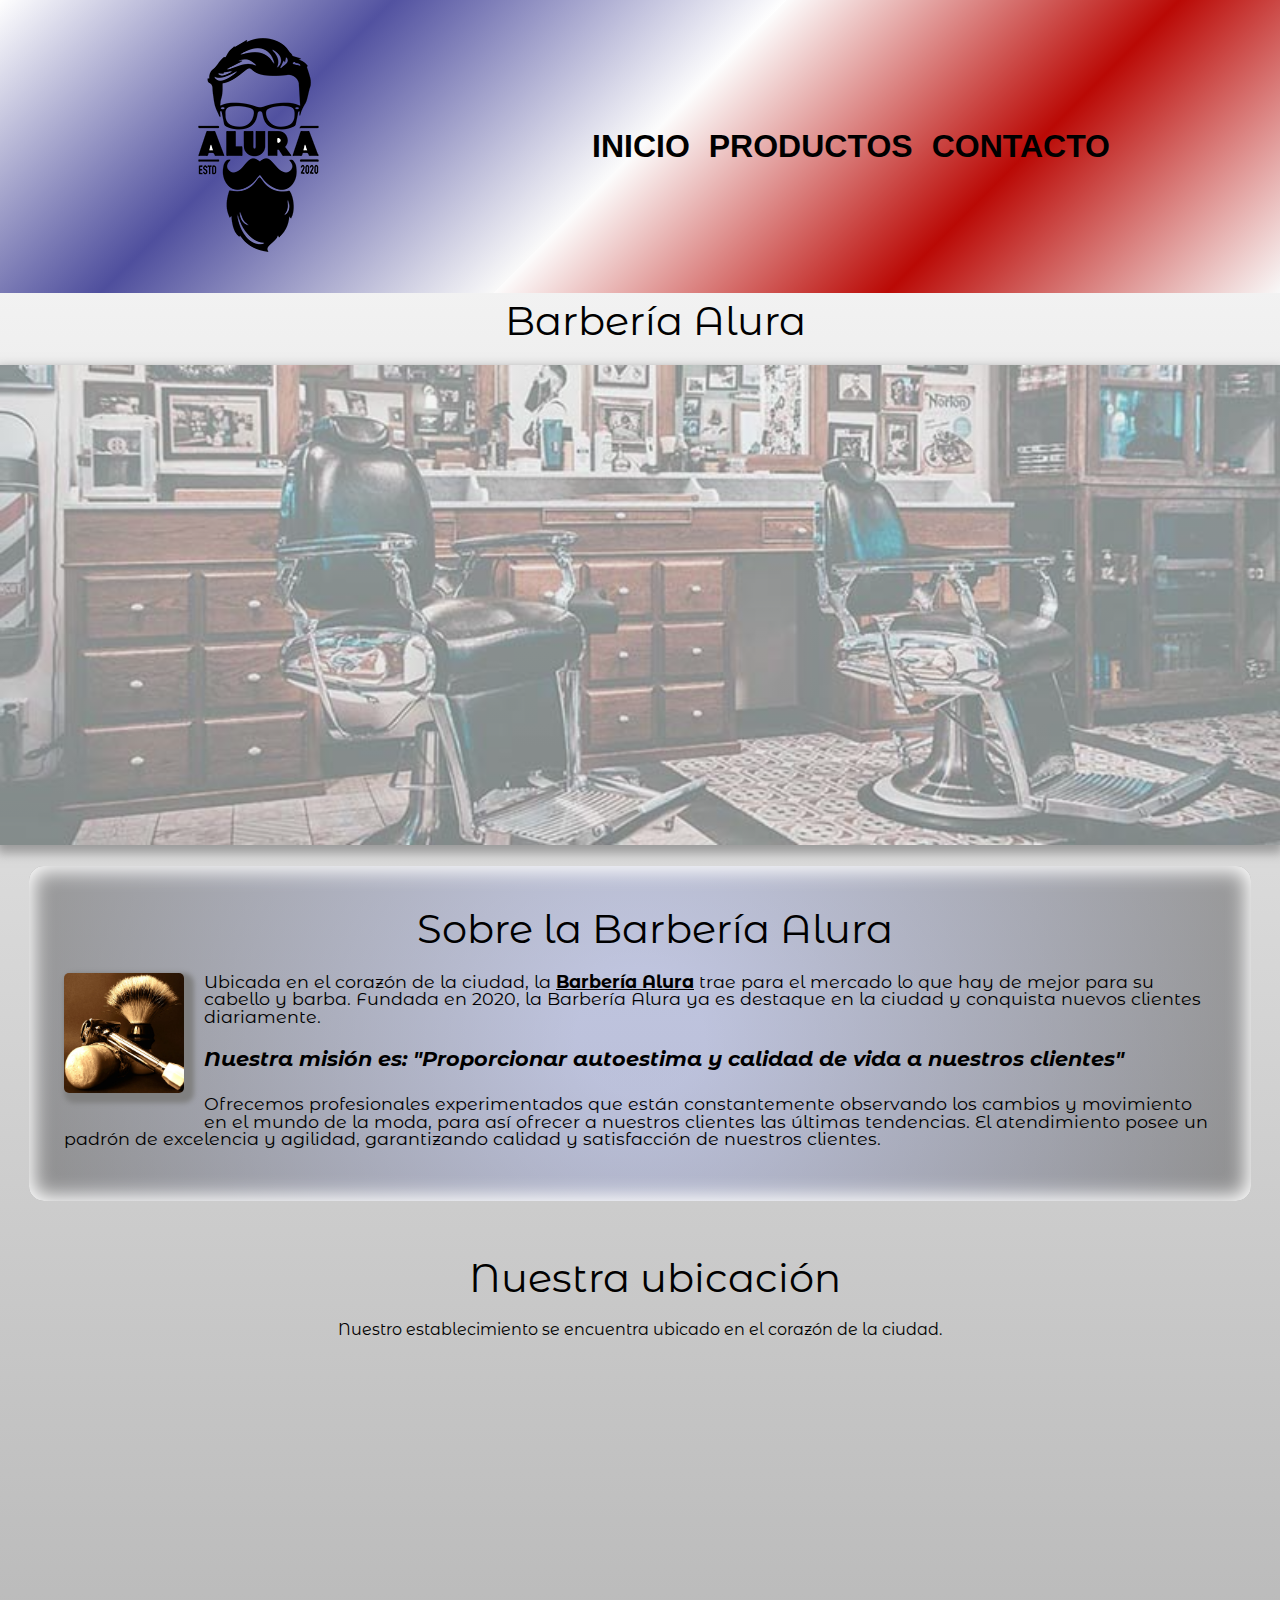
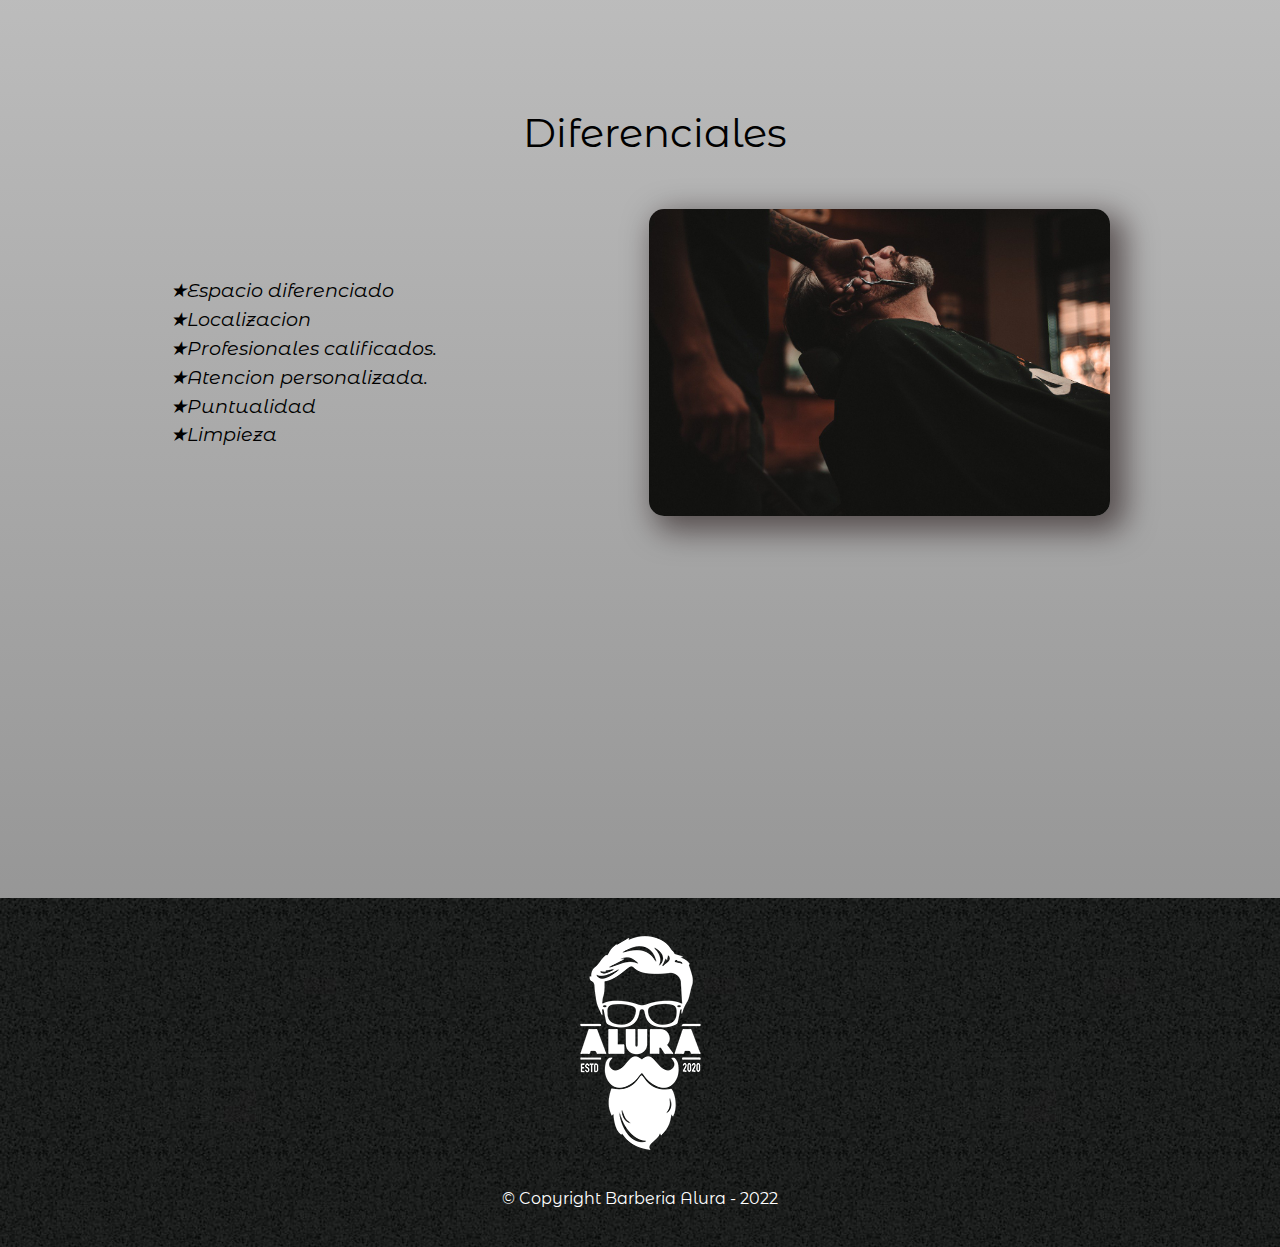
<file: index.html>
<!DOCTYPE html>
<html lang="es">
  <head>
    <meta charset="UTF-8" />
    <meta http-equiv="X-UA-Compatible" content="IE=edge" />
    <meta name="viewport" content="width=device-width, initial-scale=1.0" />

    <title>Barberia Alura</title>
    <link rel="stylesheet" href="./css/reset.css">
    <link rel="stylesheet" href="./css/inicio-barberia-style.css" />
    <link rel="preconnect" href="https://fonts.googleapis.com"><link rel="preconnect" href="https://fonts.gstatic.com" crossorigin><link href="https://fonts.googleapis.com/css2?family=Montserrat+Alternates:wght@300&display=swap" rel="stylesheet">

  </head>

  <body>

<!-- Encabezado -->

<header>
  <section class="caja">
    <h1>
      <img src="imagenes/logo.png" alt="">
    </h1>
    <nav>
      <ul>
        <li><a href="./index.html" target="_blank">Inicio</a></li>
        <li><a href="./pages/productos.html" target="_blank">Productos</a></li>
        <li><a href="./pages/contacto.html" target="_blank">Contacto</a></li>
      </ul>
    </nav>
  </section>
</header>

<!-- Titulo -->

<main>
  <section>
    <h1 class="titulo-principal">Barbería Alura</h1>
  </section>
  
  <img class="banner" src="banner/banner.jpg" />
  
 <!-- Bloque parrafo principal -->
  
      <section class="bloque-principal">

        <h3 class="titulo-principal">Sobre la Barbería Alura</h3>

        <img src="imagenes/utensilios[1].jpeg" class="utensilios" alt="Utensilios de un barbero">

        <p>
          Ubicada en el corazón de la ciudad, la
          <strong>Barbería Alura</strong> trae para el mercado lo que hay de mejor
          para su cabello y barba. Fundada en 2020, la Barbería Alura ya es
          destaque en la ciudad y conquista nuevos clientes diariamente.
        </p>
      
        <p id="mision" ;>
          <em>Nuestra misión es:
            "Proporcionar autoestima y calidad de vida a nuestros clientes"
          </em>
        </p>
        <p>
          Ofrecemos profesionales experimentados que están constantemente
          observando los cambios y movimiento en el mundo de la moda, para así
          ofrecer a nuestros clientes las últimas tendencias. El atendimiento
          posee un padrón de excelencia y agilidad, garantizando calidad y
          satisfacción de nuestros clientes.
        </p>
      </section>

<!-- Mapa -->

      <section class="mapa">
        <h3 class="titulo-principal">Nuestra ubicación</h3>
        <p>Nuestro establecimiento se encuentra ubicado en el corazón de la ciudad.</p>
        <div class="contenido-mapa">
          <iframe
            src="https://www.google.com/maps/embed?pb=!1m14!1m12!1m3!1d617.8675118481584!2d-76.48126552161969!3d3.452147792936994!2m3!1f0!2f0!3f0!3m2!1i1024!2i768!4f13.1!5e0!3m2!1ses!2sco!4v1672679530743!5m2!1ses!2sco"
            width="100%" height="300" style="border:0;" allowfullscreen="" loading="lazy"
            referrerpolicy="no-referrer-when-downgrade"></iframe>
        </div>
      </section>
 
      
<!-- Diferenciales e imagen -->
<h3 class="titulo-principal">Diferenciales</h3>
<section class="diferenciales">
  <div class="contenido-diferenciales">
    <ul class="lista-diferenciales">
      <li class="items">Espacio diferenciado</li>
      <li class="items">Localizacion</li>
      <li class="items">Profesionales calificados.</li>
      <li class="items">Atencion personalizada.</li>
      <li class="items">Puntualidad</li>
      <li class="items">Limpieza</li>
    </ul>
    <img src="diferenciales/diferenciales.jpg" class="imagen-diferencial">
  </div>
</section>

<!-- Video -->


<div class="video">
  <iframe width="100%" height="315" src="https://www.youtube.com/embed/CWtKAa0R7Lk" title="YouTube video player"
    frameborder="0" allow="accelerometer; autoplay; clipboard-write; encrypted-media; gyroscope; picture-in-picture"
    allowfullscreen></iframe>
</div>
</main>

<!-- Pie de pagina -->

<footer>
  <img src="imagenes/logo-blanco.png"">
  <p class=" copyright">&copy Copyright Barberia Alura - 2022</p>
</footer>
  </body>
</html>
</file>
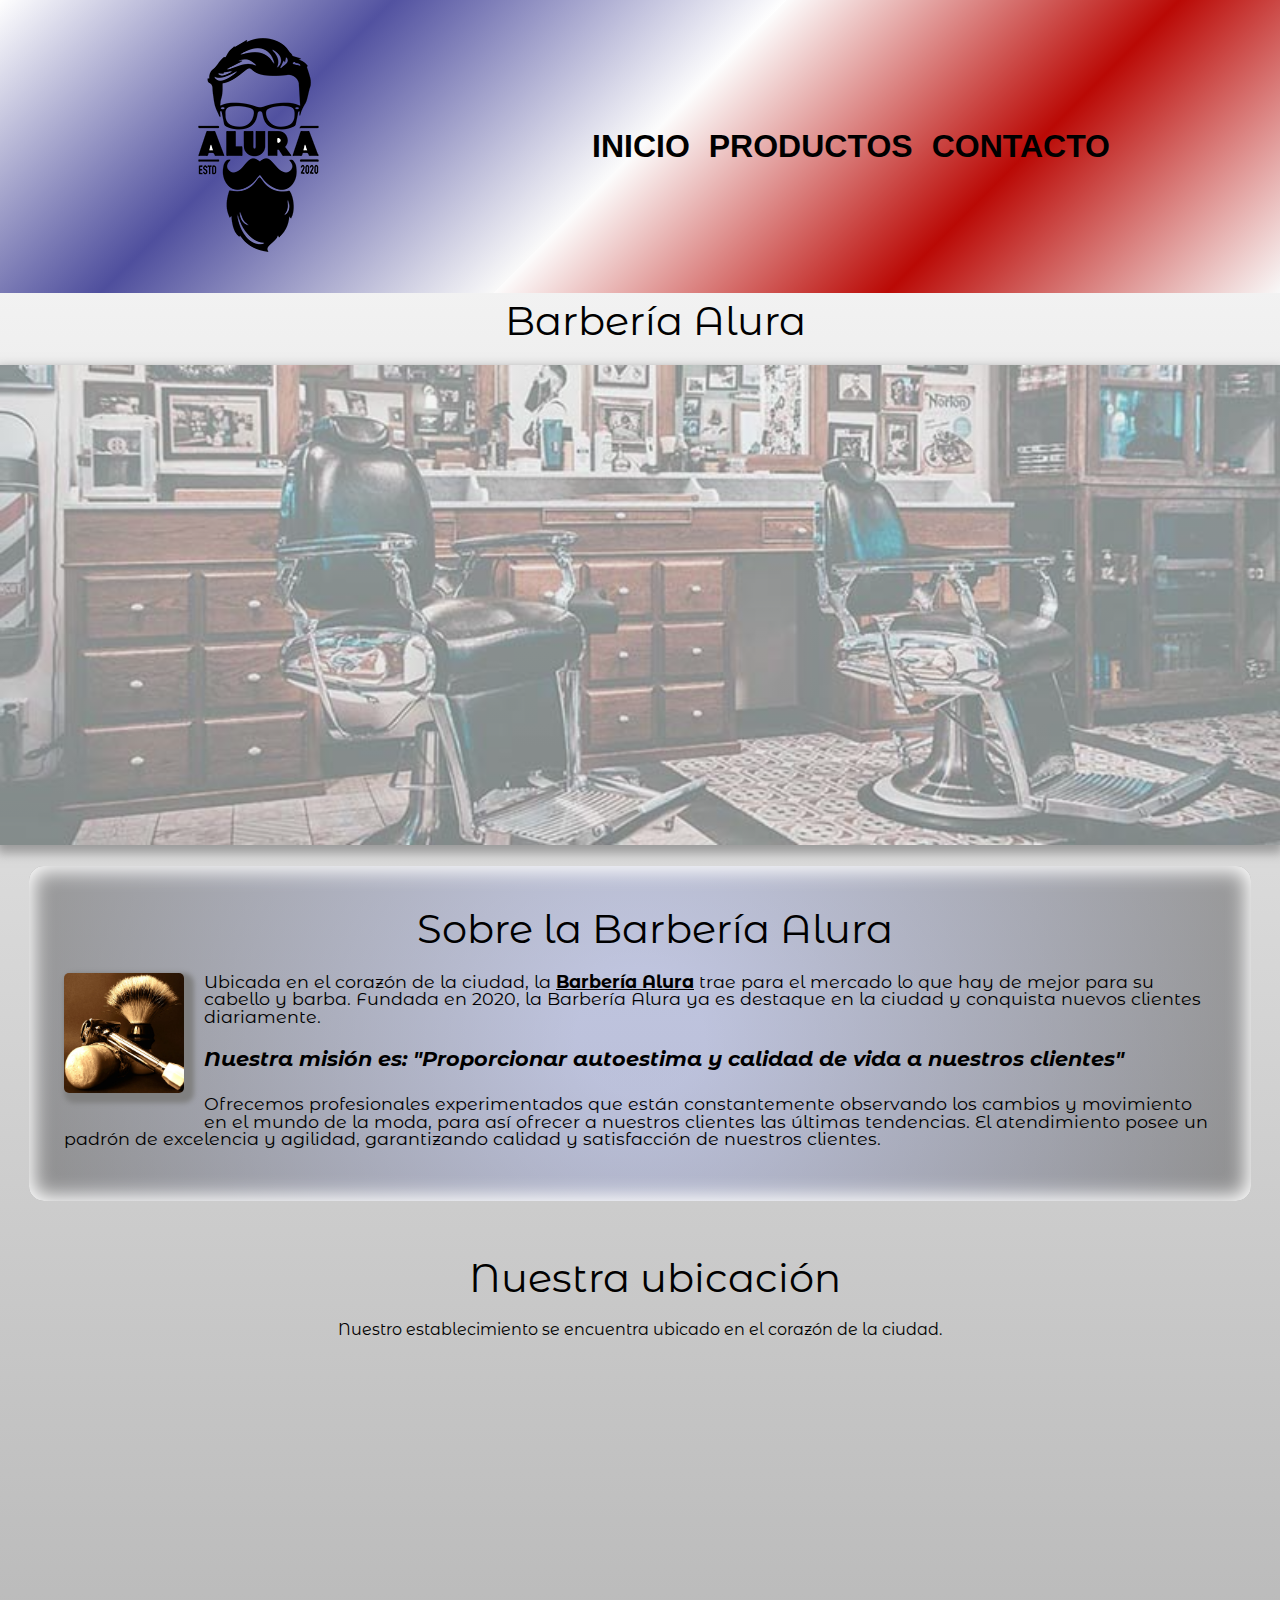
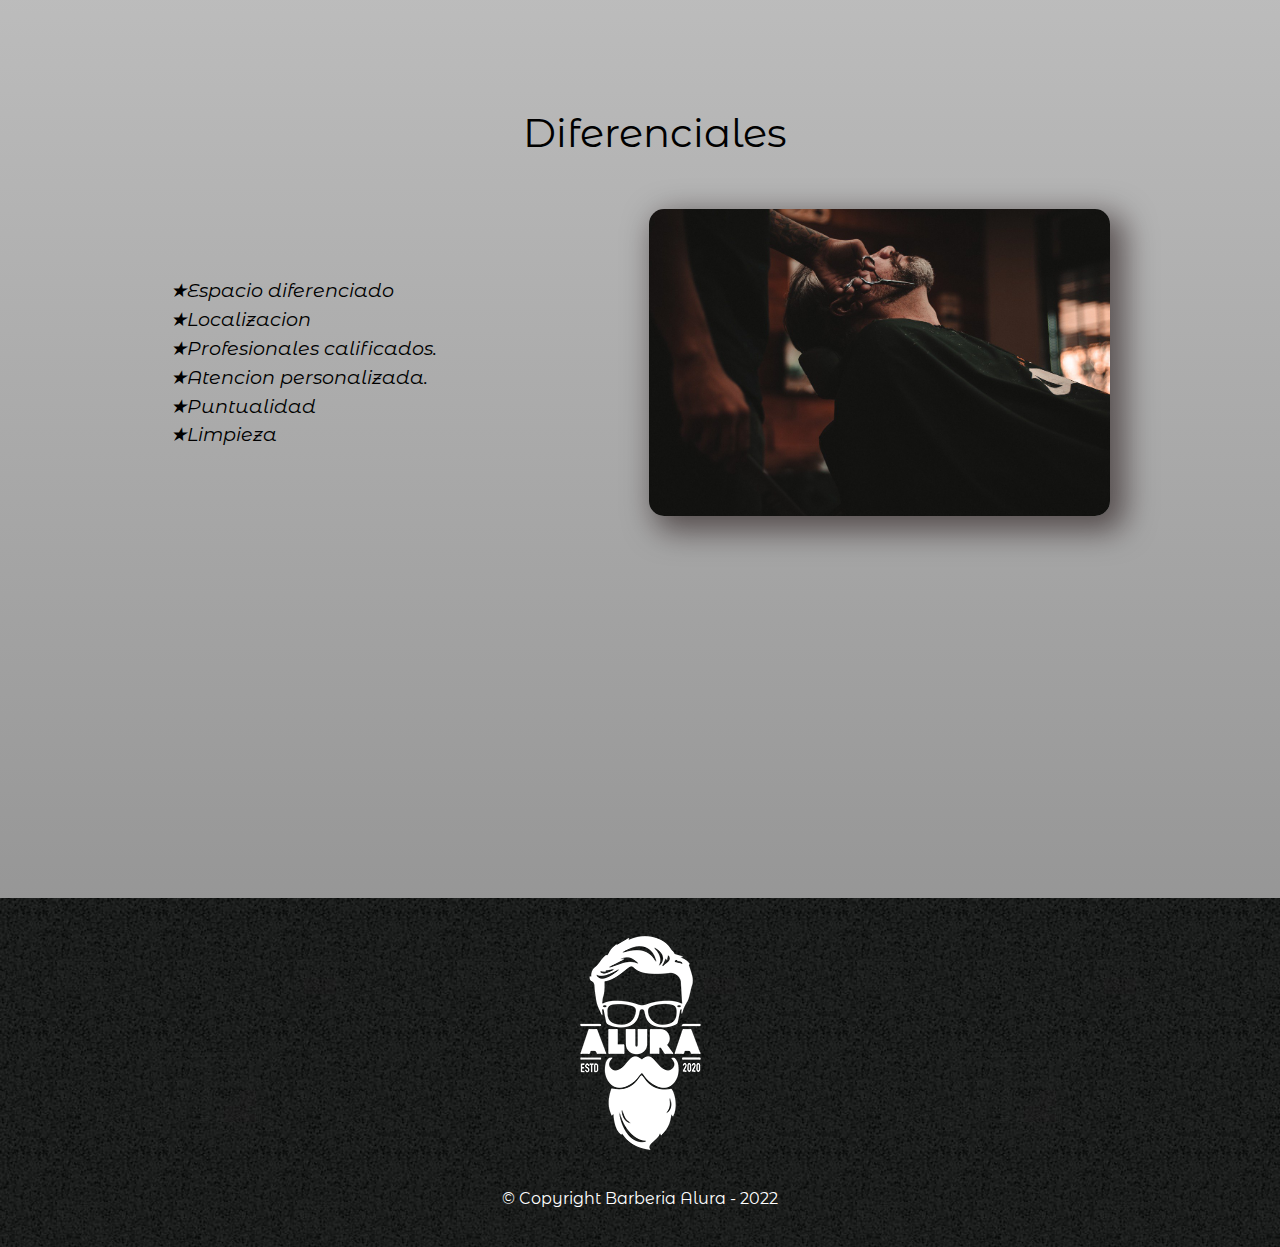
<file: Barberia_Alura.html>
<!DOCTYPE html>
<html lang="es">
  <head>
    <meta charset="UTF-8" />
    <meta http-equiv="X-UA-Compatible" content="IE=edge" />
    <meta name="viewport" content="width=device-width, initial-scale=1.0" />

    <title>Barberia Alura</title>
    <link rel="stylesheet" href="reset.css">
    <link rel="stylesheet" href="inicio-barberia-style.css" />
    <link rel="preconnect" href="https://fonts.googleapis.com"><link rel="preconnect" href="https://fonts.gstatic.com" crossorigin><link href="https://fonts.googleapis.com/css2?family=Montserrat+Alternates:wght@300&display=swap" rel="stylesheet">

  </head>

  <body>

<!-- Encabezado -->

<header>
  <section class="caja">
    <h1>
      <img src="imagenes/logo.png" alt="">
    </h1>
    <nav>
      <ul>
        <li><a href="Barberia_Alura.html" target="_blank">Inicio</a></li>
        <li><a href="productos.html" target="_blank">Productos</a></li>
        <li><a href="contacto.html" target="_blank">Contacto</a></li>
      </ul>
    </nav>
  </section>
</header>

<!-- Titulo -->

<main>
  <section>
    <h1 class="titulo-principal">Barbería Alura</h1>
  </section>
  
  <img class="banner" src="banner/banner.jpg" />
  
 <!-- Bloque parrafo principal -->
  
      <section class="bloque-principal">

        <h3 class="titulo-principal">Sobre la Barbería Alura</h3>

        <img src="imagenes/utensilios[1].jpeg" class="utensilios" alt="Utensilios de un barbero">

        <p>
          Ubicada en el corazón de la ciudad, la
          <strong>Barbería Alura</strong> trae para el mercado lo que hay de mejor
          para su cabello y barba. Fundada en 2020, la Barbería Alura ya es
          destaque en la ciudad y conquista nuevos clientes diariamente.
        </p>
      
        <p id="mision" ;>
          <em>Nuestra misión es:
            "Proporcionar autoestima y calidad de vida a nuestros clientes"
          </em>
        </p>
        <p>
          Ofrecemos profesionales experimentados que están constantemente
          observando los cambios y movimiento en el mundo de la moda, para así
          ofrecer a nuestros clientes las últimas tendencias. El atendimiento
          posee un padrón de excelencia y agilidad, garantizando calidad y
          satisfacción de nuestros clientes.
        </p>
      </section>

<!-- Mapa -->

      <section class="mapa">
        <h3 class="titulo-principal">Nuestra ubicación</h3>
        <p>Nuestro establecimiento se encuentra ubicado en el corazón de la ciudad.</p>
        <div class="contenido-mapa">
          <iframe
            src="https://www.google.com/maps/embed?pb=!1m14!1m12!1m3!1d617.8675118481584!2d-76.48126552161969!3d3.452147792936994!2m3!1f0!2f0!3f0!3m2!1i1024!2i768!4f13.1!5e0!3m2!1ses!2sco!4v1672679530743!5m2!1ses!2sco"
            width="100%" height="300" style="border:0;" allowfullscreen="" loading="lazy"
            referrerpolicy="no-referrer-when-downgrade"></iframe>
        </div>
      </section>
 
      
<!-- Diferenciales e imagen -->
<h3 class="titulo-principal">Diferenciales</h3>
<section class="diferenciales">
  <div class="contenido-diferenciales">
    <ul class="lista-diferenciales">
      <li class="items">Espacio diferenciado</li>
      <li class="items">Localizacion</li>
      <li class="items">Profesionales calificados.</li>
      <li class="items">Atencion personalizada.</li>
      <li class="items">Puntualidad</li>
      <li class="items">Limpieza</li>
    </ul>
    <img src="diferenciales/diferenciales.jpg" class="imagen-diferencial">
  </div>
</section>

<!-- Video -->


<div class="video">
  <iframe width="100%" height="315" src="https://www.youtube.com/embed/CWtKAa0R7Lk" title="YouTube video player"
    frameborder="0" allow="accelerometer; autoplay; clipboard-write; encrypted-media; gyroscope; picture-in-picture"
    allowfullscreen></iframe>
</div>
</main>

<!-- Pie de pagina -->

<footer>
  <img src="imagenes/logo-blanco.png"">
  <p class=" copyright">&copy Copyright Barberia Alura - 2022</p>
</footer>
  </body>
</html>
</file>
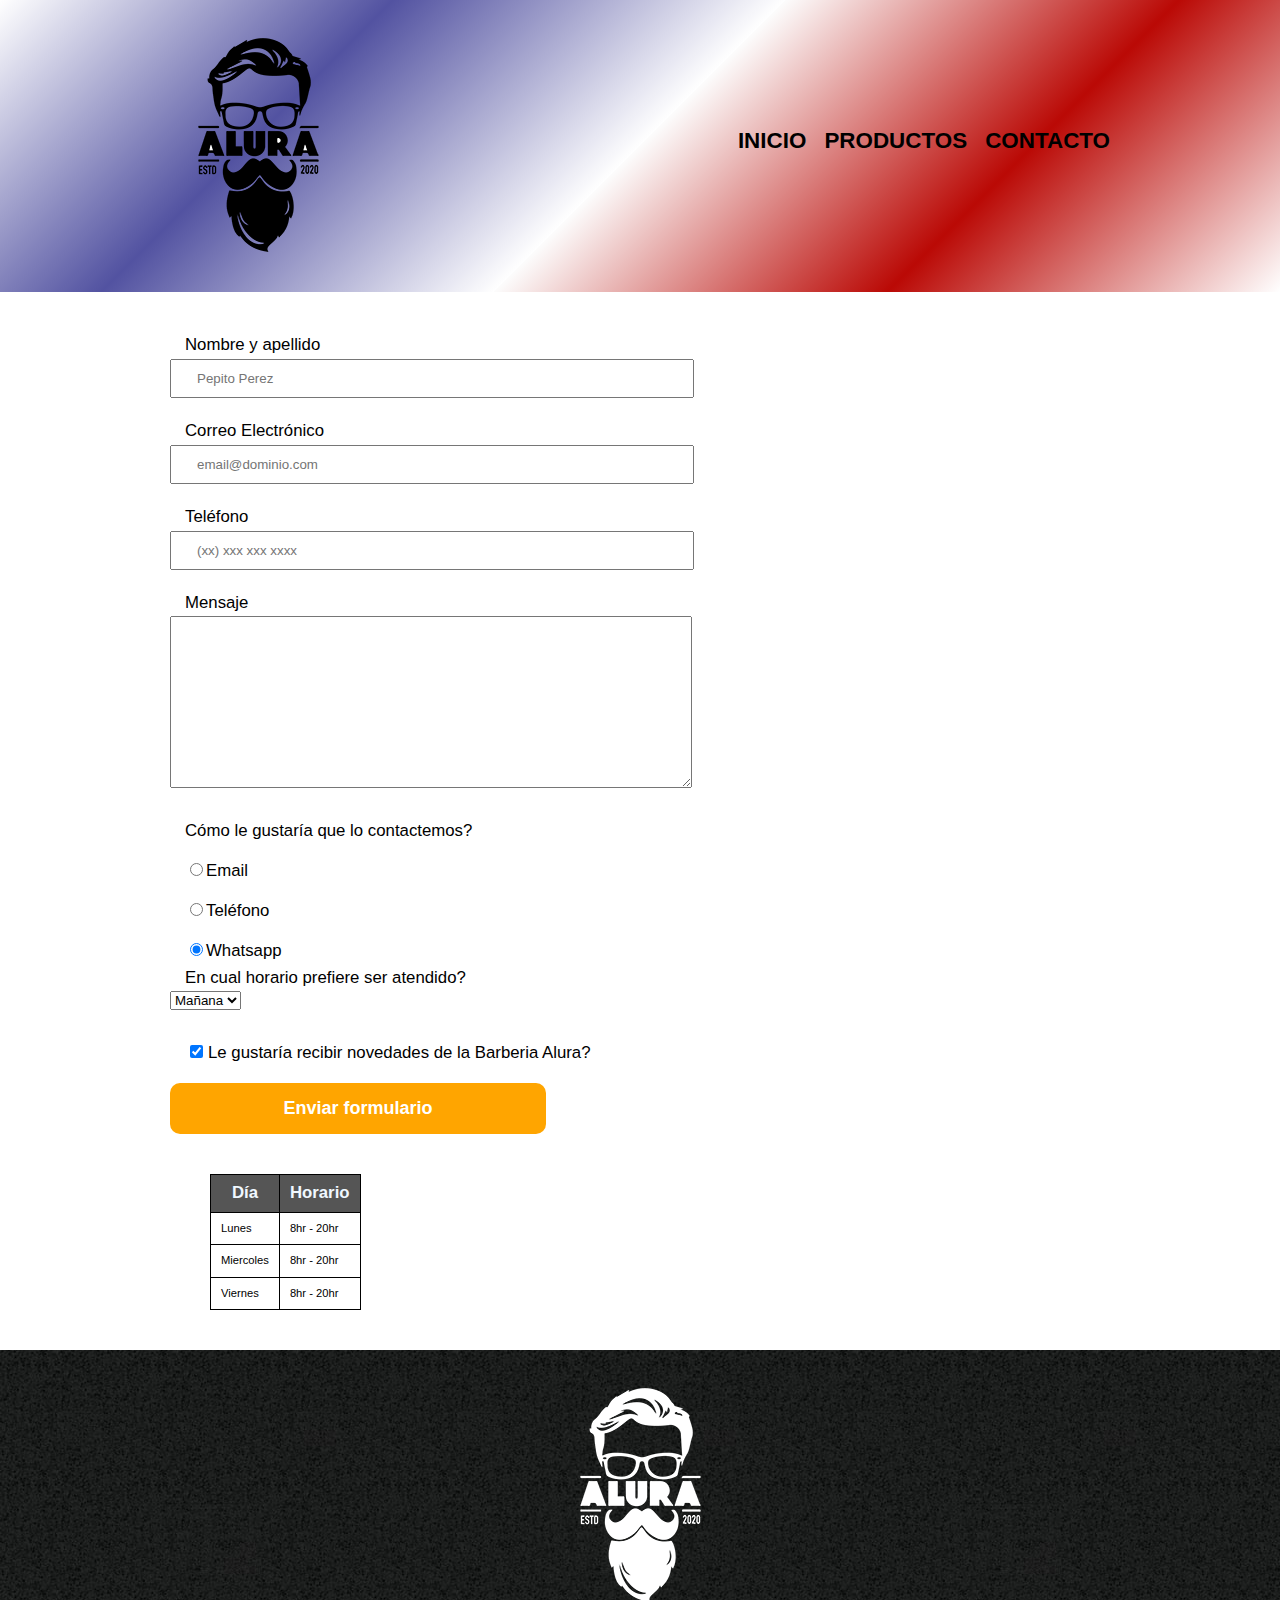
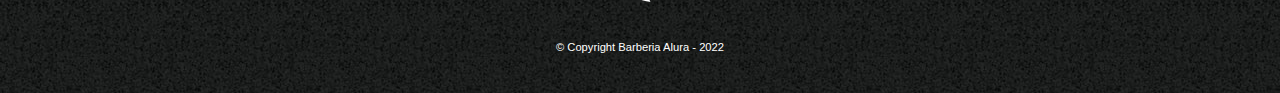
<file: contacto.html>
<!DOCTYPE html>
<html lang="es">
  <head>
    <meta charset="UTF-8" />
    <meta http-equiv="X-UA-Compatible" content="IE=edge" />
    <meta name="viewport" content="width=device-width, initial-scale=1.0" />
    <title>Contacto</title>

    <link rel="stylesheet" href="reset.css" />

    <link rel="stylesheet" href="contacto-style.css" />
  </head>
  <body>
    <header>
      <div class="caja">
        <h1>
          <img src="imagenes/logo.png" alt="Logo de la Barberia Alura"/>
        </h1>
        <nav>
          <ul>
            <li><a href="Barberia_Alura.html" target="_blank">Inicio</a></li>
            <li><a href="productos.html" target="_blank">Productos</a></li>
            <li><a href="contacto.html" target="_blank">Contacto</a></li>
          </ul>
        </nav>
      </div>
    </header>
    <main>
      <!-- Formulario -->
    <form>
        <label for="fullname">Nombre y apellido</label>
        <input type="text" id="fullname" class="input-padron" required placeholder="Pepito Perez"/>
        <label for="email">Correo Electrónico</label>
        <input type="text" id="email" class="input-padron" required placeholder="email@dominio.com"/>
        <label for="telefono">Teléfono</label>
        <input type="text" id="telefono" class="input-padron" required placeholder="(xx) xxx xxx xxxx"/>
        <!-- caja de texto -->
        <label for="text">Mensaje</label>
        <textarea id="mensaje" cols="70" rows="10" class="input-padron" required></textarea>
        <!-- Boton enviar -->
        <label for="Enviar"></label>
      
        <!-- Seleccionadores -->
        <fieldset>
            <legend>Cómo le gustaría que lo contactemos?</legend>
            <label for="radio-email"><input type="radio" name="contacto" value="Email" id="radio-email">Email</label>
    
            <label for="radio-telefono"><input type="radio" name="contacto" value="telefono"
                    id="radio-telefono">Teléfono</label>
    
            <label for="radio-whathsapp"><input type="radio" name="contacto" value="radio-whatsapp"
                    id="radio-whatsapp" checked>Whatsapp</label>
        </fieldset>

         <!-- Lista de opciones -->
        <fieldset>
            <legend>En cual horario prefiere ser atendido?</legend>
            <select name="" id="">
                <option>Mañana</option>
                <option>Tarde</option>
                <option>Noche</option>
            </select>
        </fieldset>
       
        <label for=""><input type="checkbox" class="checkbox" checked>Le gustaría recibir novedades de la Barberia Alura?</label>
        <input type="submit" value="Enviar formulario" class="enviar"/>
    </form>
<!-- Tabla -->
    <table>
      <thead>
        <tr>
          <th>Día</th>
          <th>Horario</th>
        </tr>
      </thead>
      <tbody>
        <tr>
          <td>Lunes</td>
          <td>8hr - 20hr</td>
        </tr>
        <tr>
          <td>Miercoles</td>
          <td>8hr - 20hr</td>
        </tr>
        <tr>
          <td>Viernes</td>
          <td>8hr - 20hr</td>
        </tr>
      </tbody>
    </table>


    </main>

    <footer>
      <img src="imagenes/logo-blanco.png"">
      <p class="copyright">&copy Copyright Barberia Alura - 2022</p>
    </footer>
  </body>
</html>
</file>
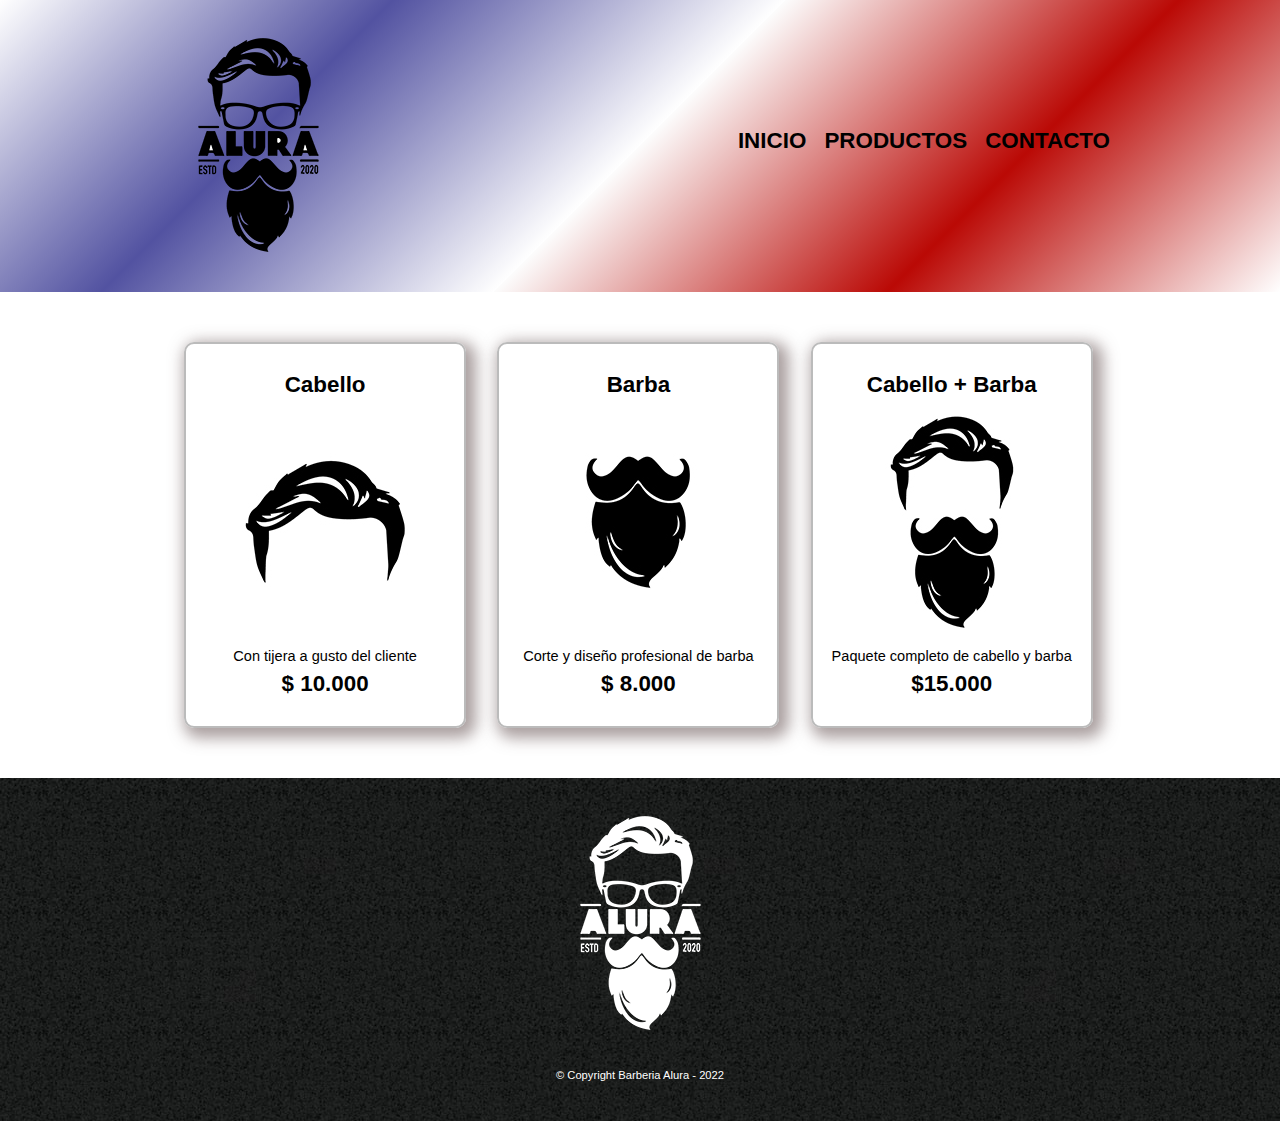
<file: productos.html>
<!DOCTYPE html>
<html lang="en">
<head>
    <meta charset="UTF-8">
    <meta http-equiv="X-UA-Compatible" content="IE=edge">
    <meta name="viewport" content="width=device-width, initial-scale=1.0">
    <title>Productos</title>

    <!-- Link para formatear los estilos por default del navegador -->

    <link rel="stylesheet" href="reset.css">

    <link rel="stylesheet" href="productos-style.css">
</head>

<body>
    <header>
        <div class="caja">
            <h1>
                <img src="imagenes/logo.png" alt="">
            </h1>
            <nav>
                <ul>
                    <li><a href="Barberia_Alura.html" target="_blank">Inicio</a></li>
                    <li><a href="productos.html" target="_blank">Productos</a></li>
                    <li><a href="contacto.html" target="_blank">Contacto</a></li>
                </ul>
            </nav>
        </div>
    </header>

    <main>
        <ul class="productos">
            <li>
                <h2>Cabello</h2>
                <img src="imagenes/cabello.jpg">
                <p class="producto-descripcion">Con tijera a gusto del cliente</p>
                <p class="precio">$ 10.000</p>
            </li>
            <li>
                <h2>Barba</h2>
                <img src="imagenes/barba.jpg">
                <p class="producto-descripcion">Corte y diseño profesional de barba</p>
                <p class="precio">$ 8.000</p>

            </li>
            <li>
                <h2>Cabello + Barba</h2>
                <img src="imagenes/cabello+barba.jpg">
                <p class="producto-descripcion">Paquete completo de cabello y barba</p>
                <p class="precio">$15.000</p>
            </li>
        </ul>

        


    </main>

</body>

<footer>
    <img src="imagenes/logo-blanco.png"">
        <p class="copyright">&copy Copyright Barberia Alura - 2022</p>
</footer>
</html>
</file>
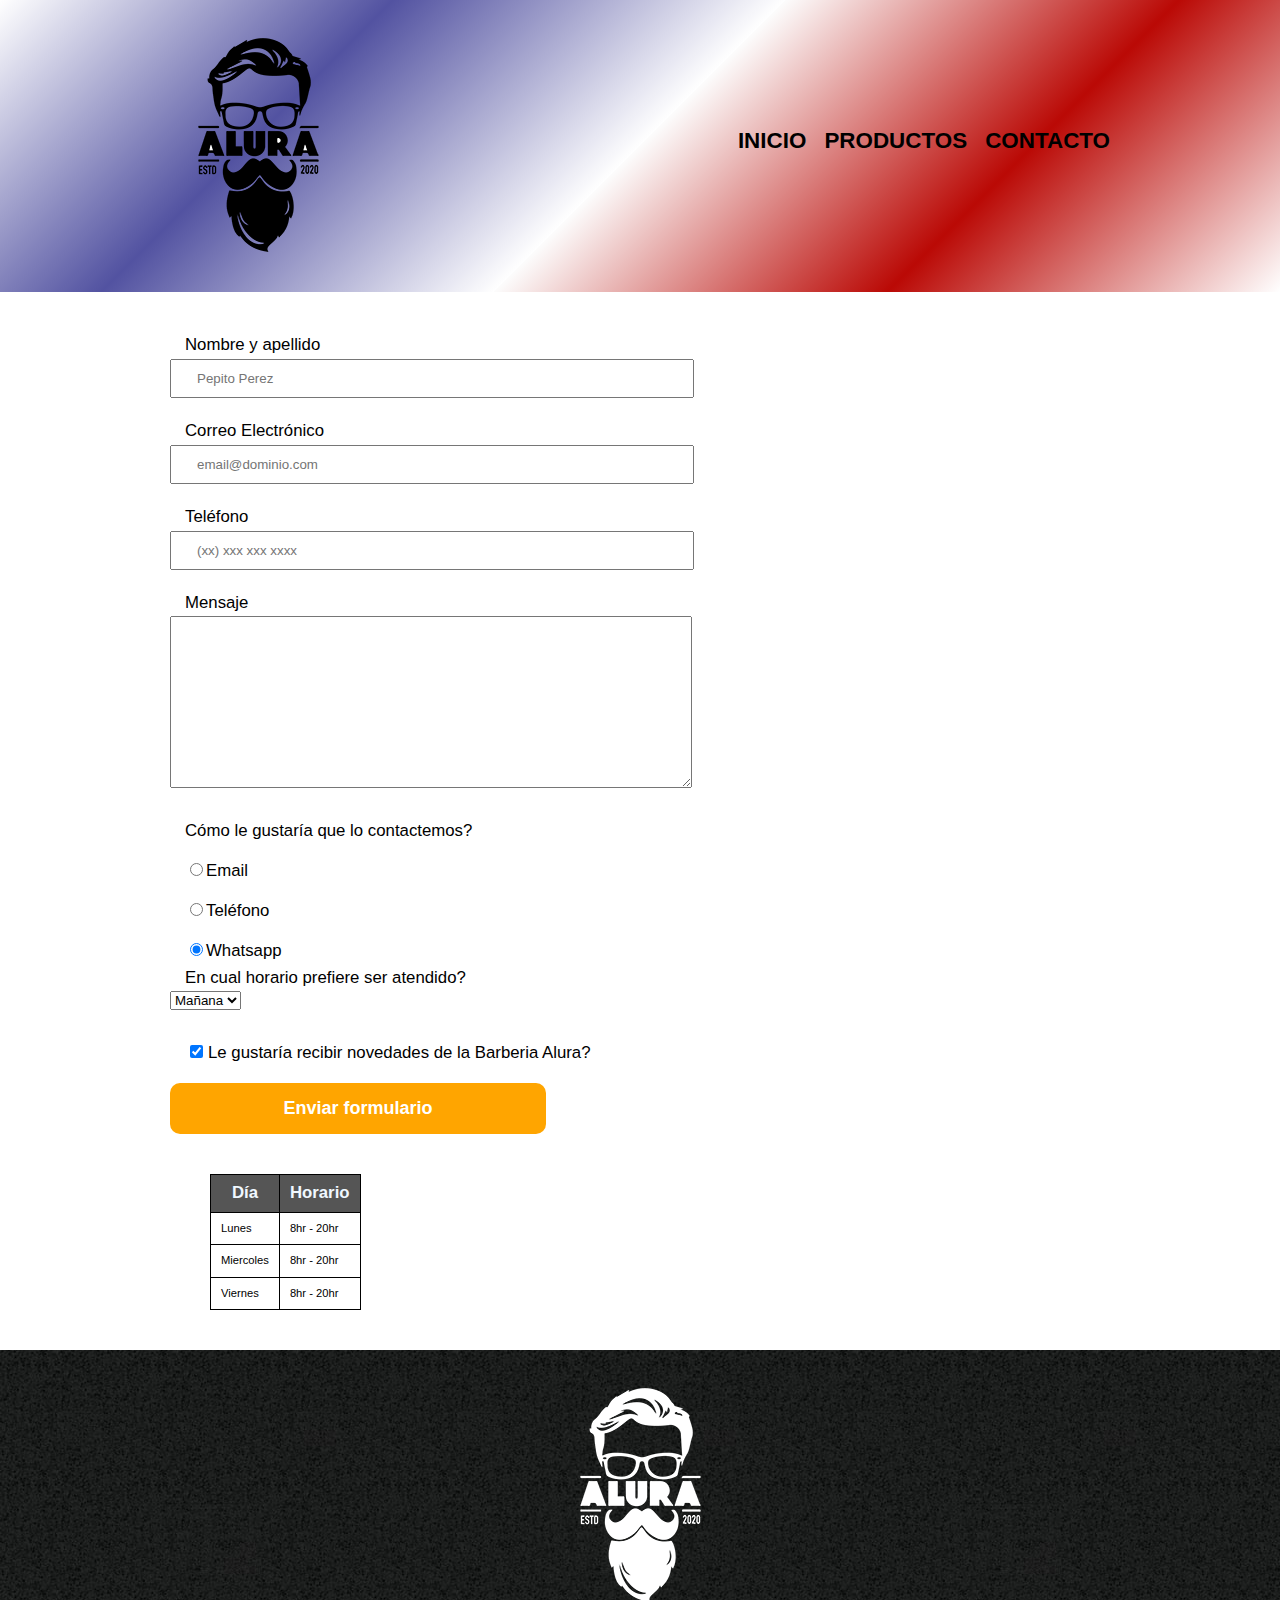
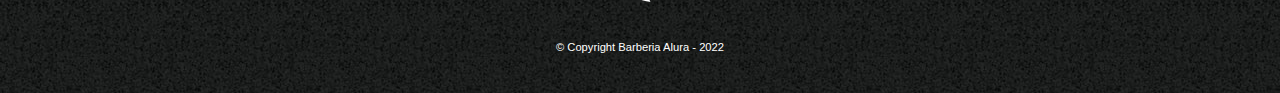
<file: pages/contacto.html>
<!DOCTYPE html>
<html lang="es">
  <head>
    <meta charset="UTF-8" />
    <meta http-equiv="X-UA-Compatible" content="IE=edge" />
    <meta name="viewport" content="width=device-width, initial-scale=1.0" />
    <title>Contacto</title>
    <link rel="stylesheet" href="../css/reset.css" />
    <link rel="stylesheet" href="../css/contacto-style.css" />
  </head>
  <body>
    <header>
      <div class="caja">
        <h1>
          <img src="../imagenes/logo.png" alt="Logo de la Barberia Alura"/>
        </h1>
        <nav>
          <ul>
            <li><a href="../index.html" target="_blank">Inicio</a></li>
            <li><a href="../pages/productos.html" target="_blank">Productos</a></li>
            <li><a href="../pages/contacto.html" target="_blank">Contacto</a></li>
          </ul>
        </nav>
      </div>
    </header>
    <main>
      <!-- Formulario -->
    <form>
        <label for="fullname">Nombre y apellido</label>
        <input type="text" id="fullname" class="input-padron" required placeholder="Pepito Perez"/>
        <label for="email">Correo Electrónico</label>
        <input type="text" id="email" class="input-padron" required placeholder="email@dominio.com"/>
        <label for="telefono">Teléfono</label>
        <input type="text" id="telefono" class="input-padron" required placeholder="(xx) xxx xxx xxxx"/>
        <!-- caja de texto -->
        <label for="text">Mensaje</label>
        <textarea id="mensaje" cols="70" rows="10" class="input-padron" required></textarea>
        <!-- Boton enviar -->
        <label for="Enviar"></label>
      
        <!-- Seleccionadores -->
        <fieldset>
            <legend>Cómo le gustaría que lo contactemos?</legend>
            <label for="radio-email"><input type="radio" name="contacto" value="Email" id="radio-email">Email</label>
    
            <label for="radio-telefono"><input type="radio" name="contacto" value="telefono"
                    id="radio-telefono">Teléfono</label>
    
            <label for="radio-whathsapp"><input type="radio" name="contacto" value="radio-whatsapp"
                    id="radio-whatsapp" checked>Whatsapp</label>
        </fieldset>

         <!-- Lista de opciones -->
        <fieldset>
            <legend>En cual horario prefiere ser atendido?</legend>
            <select name="" id="">
                <option>Mañana</option>
                <option>Tarde</option>
                <option>Noche</option>
            </select>
        </fieldset>
       
        <label for=""><input type="checkbox" class="checkbox" checked>Le gustaría recibir novedades de la Barberia Alura?</label>
        <input type="submit" value="Enviar formulario" class="enviar"/>
    </form>
<!-- Tabla -->
    <table>
      <thead>
        <tr>
          <th>Día</th>
          <th>Horario</th>
        </tr>
      </thead>
      <tbody>
        <tr>
          <td>Lunes</td>
          <td>8hr - 20hr</td>
        </tr>
        <tr>
          <td>Miercoles</td>
          <td>8hr - 20hr</td>
        </tr>
        <tr>
          <td>Viernes</td>
          <td>8hr - 20hr</td>
        </tr>
      </tbody>
    </table>


    </main>

    <footer>
      <img src="../imagenes/logo-blanco.png"">
      <p class="copyright">&copy Copyright Barberia Alura - 2022</p>
    </footer>
  </body>
</html>
</file>
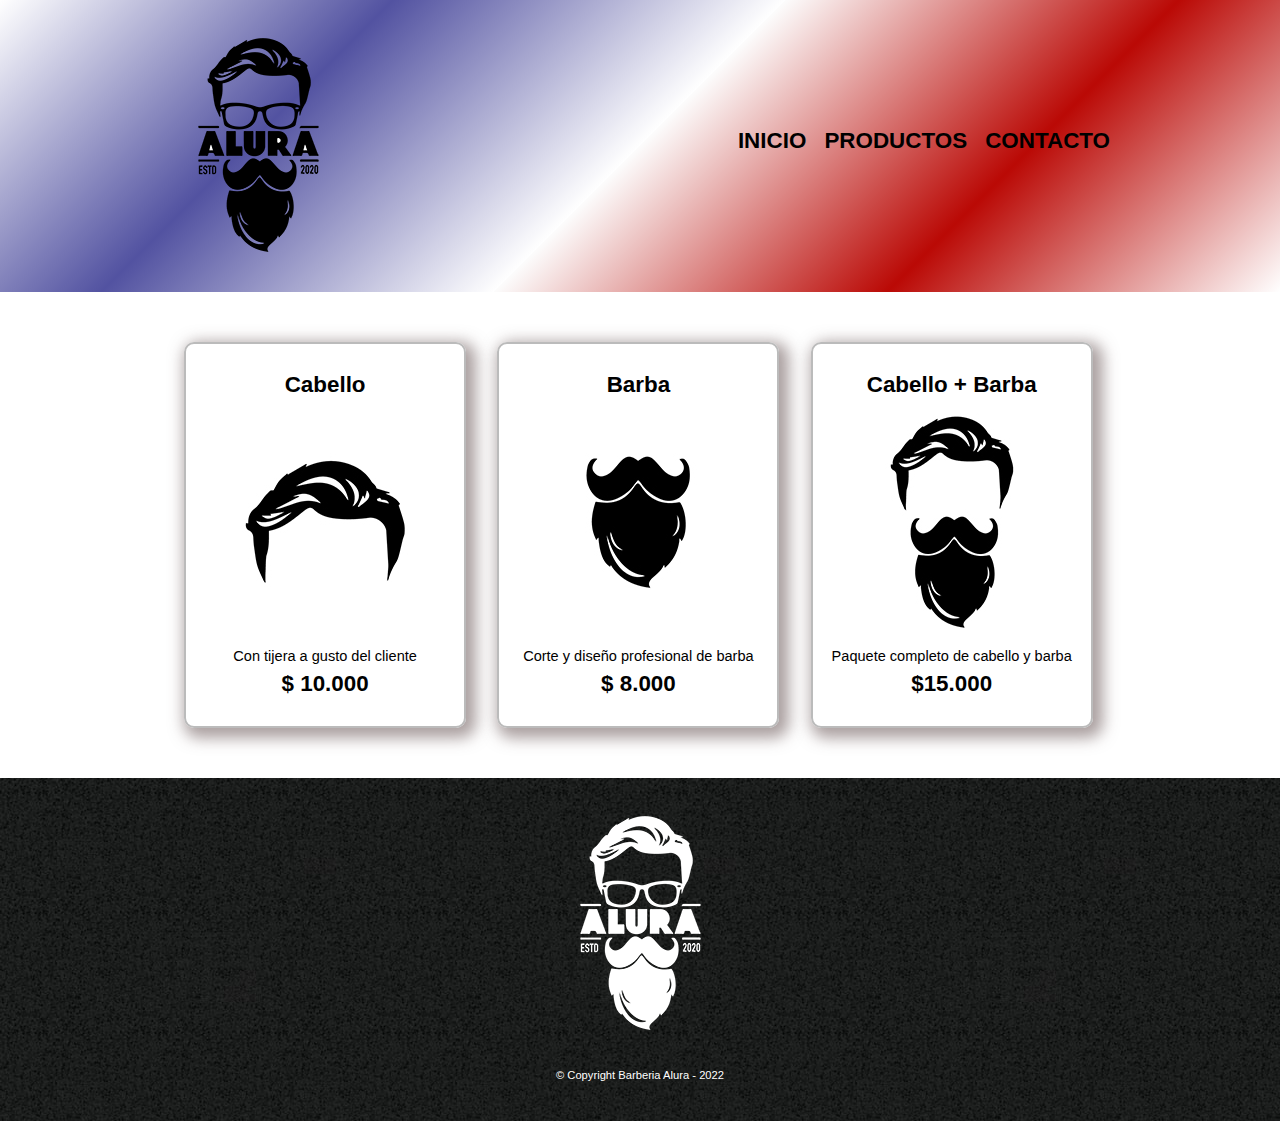
<file: pages/productos.html>
<!DOCTYPE html>
<html lang="en">
<head>
    <meta charset="UTF-8">
    <meta http-equiv="X-UA-Compatible" content="IE=edge">
    <meta name="viewport" content="width=device-width, initial-scale=1.0">
    <title>Productos</title>

    <!-- Link para formatear los estilos por default del navegador -->
    <link rel="stylesheet" href="../css/reset.css" />

    <link rel="stylesheet" href="../css/productos-style.css">
</head>

<body>
    <header>
        <div class="caja">
            <h1>
                <img src="../imagenes/logo.png" alt="">
            </h1>
            <nav>
                <ul>
                    <li><a href="../index.html" target="_blank">Inicio</a></li>
                    <li><a href="../pages/productos.html" target="_blank">Productos</a></li>
                    <li><a href="../pages/contacto.html" target="_blank">Contacto</a></li>
                </ul>
            </nav>
        </div>
    </header>

    <main>
        <ul class="productos">
            <li>
                <h2>Cabello</h2>
                <img src="../imagenes/cabello.jpg">
                <p class="producto-descripcion">Con tijera a gusto del cliente</p>
                <p class="precio">$ 10.000</p>
            </li>
            <li>
                <h2>Barba</h2>
                <img src="../imagenes/barba.jpg">
                <p class="producto-descripcion">Corte y diseño profesional de barba</p>
                <p class="precio">$ 8.000</p>

            </li>
            <li>
                <h2>Cabello + Barba</h2>
                <img src="../imagenes/cabello+barba.jpg">
                <p class="producto-descripcion">Paquete completo de cabello y barba</p>
                <p class="precio">$15.000</p>
            </li>
        </ul>

        


    </main>

</body>

<footer>
    <img src="../imagenes/logo-blanco.png"">
        <p class="copyright">&copy Copyright Barberia Alura - 2022</p>
</footer>
</html>
</file>
<file: css/inicio-barberia-style.css>
body {
    font-family: 'Montserrat Alternates', sans-serif;
    background: linear-gradient(#FEFEFE, #888888);
}

/**Encabezado */

header {
    background: linear-gradient(135deg, rgba(255, 255, 255, 1) 0%, rgba(255, 255, 255, 1) 0%, rgba(255, 255, 255, 0.5) 0%, rgba(9, 9, 121, 0.70) 25%, rgba(255, 255, 255, 0.5) 50%, rgba(252, 252, 252, 1) 50%, rgba(186, 9, 5, 1) 75%, rgba(255, 255, 255, 0.5) 100%);
    padding: 20px 0;
}

.caja {
    width: 940px;
    position: relative;
    margin: 0 auto;
    display: flex;
}


nav {
    position: absolute;
    top: 110px;
    right: 0;
}

nav li {
    display: inline;
    margin: 0 0 0 15px;
    font-family: 'Roboto', sans-serif;
}

nav a {
    text-transform: uppercase;
    /*!coloca el texto en mayuscula*/
    color: black;
    font-weight: bold;
    font-size: 2rem;
    text-decoration: none;
}

nav a:hover {
    color: rgb(255, 255, 255);
    text-shadow: 2px 2px 3px #0e019cf9;
    transition: 300ms;
}



/* * Titulo Principal BARBERIA ALURA */

.titulo-principal {
    width: 100%;
    padding: 8px 0px 8px 15px;
    font-size: 2.5rem;
    text-align: center;
    margin: 0 0 1rem;
    transition: 100ms;
}

.titulo-principal:hover {
    font-size: 2.8rem;
    font-weight: bolder;
    text-shadow: 2px 2px 3px #5b5b5bf9;
}

/**Imagen Banner */

.banner {
    width: 100%;
    align-items: center;
    box-shadow: 0px 5px 10px 3px #5c5c5c;
    opacity: 0.5;
    transition: 200ms;
}

.banner:hover {
    opacity: 2;
}

/* * BLOQUE PRINCIPAL SOBRE LA BARBERIA ALURA */

.titulo {
    text-align: center;
    font-size: 2.5rem;
    margin: 0.5em 0;
}

.utensilios {
    width: 120px;
    float: left;
    margin: 0 20px 20px 0;
    border-radius: 5px;
    box-shadow: 5px 5px 5px 5px gray;
    transition: 400ms;
}

.utensilios:hover {
    opacity: 0.3;
}

.bloque-principal {
    background: radial-gradient(circle, rgba(138, 155, 241, 0.3) 10%, rgba(0, 0, 0, 0.3) 100%);
    padding: 2em;
    width: 90%;
    font-size: 1.1rem;
    border-radius: 15px;
    margin: 1em auto;
    box-shadow: inset 0px 0px 20px 5px white;
}

.bloque-principal strong {
    font-weight: bold;
    text-decoration: underline;
}

.bloque-principal p {
    margin: 0 0 1em;
}

#mision {
    font-size: 1.3rem;
    line-height: 1.5;
    font-weight: bold;
}

.bloque-principal em {
    font-style: italic;
}

/* *Mapa */

.mapa {
    padding: 2em 0;
}

.mapa p {
    margin: 0 0 2em;
    text-align: center;
}

.contenido-mapa {
    width: 100%;
    margin: 0 auto;
    transition: 400ms;
}

.contenido-mapa:hover {
    /* width: 100%; */
    box-shadow: 5px 5px 5px 5px rgb(79, 79, 79);
}

/** DIFERENCIALES */

.diferenciales {
    padding: 2em 0;
    align-items: center;
}

.contenido-diferenciales {
    width: 90%;
    margin: 0 auto;
    display: flex;
    align-items: center;
    justify-content: space-around;
}

.items {
    font-style: italic;
    line-height: 1.5;
    font-size: 1.2rem; 
}

.items:before {
    content: "★"
}

.imagen-diferencial {
    width: 40%;
    border-radius: 15px;
    box-shadow: 10px 10px 30px 5px #1507078c;
    transition: 400ms;
}

.imagen-diferencial:hover {
    opacity: 0.3;
}

/* *VIDEO */

.video {
    width: 560px;
    margin: 1em auto;
}

/* *PIE DE PAGINA */

footer {
    text-align: center;
    background: url(../imagenes/bg.jpg);
    padding: 20px;
}

.copyright {
    color: white;
    margin: 20px;
}

/* *CONDICIONES RESPONSIVAS */

@media screen and (max-width: 480px) {
    h1  {
        text-align: center;
    }
    nav {
        position: static;
    }
    .caja, .bloque-principal, .contenido-mapa, .diferenciales, .video {
        width: auto;
    }
    .lista-diferenciales, .imagen-diferencial {
        width: 100%;
    }
}
</file>
<file: inicio-barberia-style.css>
body {
    font-family: 'Montserrat Alternates', sans-serif;
    background: linear-gradient(#FEFEFE, #888888);
}

/**Encabezado */

header {
    background: linear-gradient(135deg, rgba(255, 255, 255, 1) 0%, rgba(255, 255, 255, 1) 0%, rgba(255, 255, 255, 0.5) 0%, rgba(9, 9, 121, 0.70) 25%, rgba(255, 255, 255, 0.5) 50%, rgba(252, 252, 252, 1) 50%, rgba(186, 9, 5, 1) 75%, rgba(255, 255, 255, 0.5) 100%);
    padding: 20px 0;
}

.caja {
    width: 940px;
    position: relative;
    margin: 0 auto;
    display: flex;
}


nav {
    position: absolute;
    top: 110px;
    right: 0;
}

nav li {
    display: inline;
    margin: 0 0 0 15px;
    font-family: 'Roboto', sans-serif;
}

nav a {
    text-transform: uppercase;
    /*!coloca el texto en mayuscula*/
    color: black;
    font-weight: bold;
    font-size: 2rem;
    text-decoration: none;
}

nav a:hover {
    color: rgb(255, 255, 255);
    text-shadow: 2px 2px 3px #0e019cf9;
    transition: 300ms;
}



/* * Titulo Principal BARBERIA ALURA */

.titulo-principal {
    width: 100%;
    padding: 8px 0px 8px 15px;
    font-size: 2.5rem;
    text-align: center;
    margin: 0 0 1rem;
    transition: 100ms;
}

.titulo-principal:hover {
    font-size: 2.8rem;
    font-weight: bolder;
    text-shadow: 2px 2px 3px #5b5b5bf9;
}

/**Imagen Banner */

.banner {
    width: 100%;
    align-items: center;
    box-shadow: 0px 5px 10px 3px #5c5c5c;
    opacity: 0.5;
    transition: 200ms;
}

.banner:hover {
    opacity: 2;
}

/* * BLOQUE PRINCIPAL SOBRE LA BARBERIA ALURA */

.titulo {
    text-align: center;
    font-size: 2.5rem;
    margin: 0.5em 0;
}

.utensilios {
    width: 120px;
    float: left;
    margin: 0 20px 20px 0;
    border-radius: 5px;
    box-shadow: 5px 5px 5px 5px gray;
    transition: 400ms;
}

.utensilios:hover {
    opacity: 0.3;
}

.bloque-principal {
    background: radial-gradient(circle, rgba(138, 155, 241, 0.3) 10%, rgba(0, 0, 0, 0.3) 100%);
    padding: 2em;
    width: 90%;
    font-size: 1.1rem;
    border-radius: 15px;
    margin: 1em auto;
    box-shadow: inset 0px 0px 20px 5px white;
}

.bloque-principal strong {
    font-weight: bold;
    text-decoration: underline;
}

.bloque-principal p {
    margin: 0 0 1em;
}

#mision {
    font-size: 1.3rem;
    line-height: 1.5;
    font-weight: bold;
}

.bloque-principal em {
    font-style: italic;
}

/* *Mapa */

.mapa {
    padding: 2em 0;
}

.mapa p {
    margin: 0 0 2em;
    text-align: center;
}

.contenido-mapa {
    width: 100%;
    margin: 0 auto;
    transition: 400ms;
}

.contenido-mapa:hover {
    /* width: 100%; */
    box-shadow: 5px 5px 5px 5px rgb(79, 79, 79);
}

/** DIFERENCIALES */

.diferenciales {
    padding: 2em 0;
    align-items: center;
}

.contenido-diferenciales {
    width: 90%;
    margin: 0 auto;
    display: flex;
    align-items: center;
    justify-content: space-around;
}

.items {
    font-style: italic;
    line-height: 1.5;
    font-size: 1.2rem; 
}

.items:before {
    content: "★"
}

.imagen-diferencial {
    width: 40%;
    border-radius: 15px;
    box-shadow: 10px 10px 30px 5px #1507078c;
    transition: 400ms;
}

.imagen-diferencial:hover {
    opacity: 0.3;
}

/* *VIDEO */

.video {
    width: 560px;
    margin: 1em auto;
}

/* *PIE DE PAGINA */

footer {
    text-align: center;
    background: url(imagenes/bg.jpg);
    padding: 20px;
}

.copyright {
    color: white;
    margin: 20px;
}

/* *CONDICIONES RESPONSIVAS */

@media screen and (max-width: 480px) {
    h1  {
        text-align: center;
    }
    nav {
        position: static;
    }
    .caja, .bloque-principal, .contenido-mapa, .diferenciales, .video {
        width: auto;
    }
    .lista-diferenciales, .imagen-diferencial {
        width: 100%;
    }
}
</file>
<file: contacto-style.css>
html{
    font-size: 70%;
    font-family: 'Roboto', sans-serif;
}

/**Encabezado */

header  {
    background: linear-gradient(135deg, rgba(255,255,255,1) 0%, rgba(255,255,255,1) 0%, rgba(255,255,255,0.5) 0%, rgba(9,9,121,0.70) 25%, rgba(255,255,255,0.5) 50%, rgba(252,252,252,1) 50%, rgba(186,9,5,1) 75%, rgba(255,255,255,0.5) 100%);
    padding: 20px 0;   
}

.caja {
    width: 940px;
    position: relative;
    margin: 0 auto;
}
nav {
    position: absolute;
    top: 110px;
    right: 0;
}

nav li  {
    display: inline;
    margin:0 0 0 15px;
}

nav a{
    text-transform: uppercase; 
    /*!coloca el texto en mayuscula*/
    color: black;
    font-weight: bold;
    font-size: 2rem;
    text-decoration: none;
}

nav a:hover {
    color: rgb(255, 255, 255);
    text-shadow:2px 2px 3px #0e019cf9;
    transition: 300ms;
}

/* *Pie de pagina */

footer {
    text-align: center;
    background:url(imagenes/bg.jpg);
    padding: 20px;
}

.copyright {
    color: white;
    margin: 20px;
}

/* *Elementos del formulario */

main {
    width: 940px;
    margin: 0 auto;
}

form {
    margin: 40px 0;
}

form label, form legend {
    display: block;
    font-size: 1.5rem;
    margin: 10px 0 0 10px;
    padding: 5px;
}

.input-padron {
    display: block;
    margin: 0 0 20px;
    padding: 10px 25px;
    width: 50%;
}

.checkbox {
    margin: 20px 5px;
}

.enviar {
    width: 40%;
    padding: 15px 0;
    font-size: 18px;
    font-weight: bold;
    color: white;
    border: none;
    background: orange;
    border-radius: 10px;
    transition: 1s all;
    cursor:pointer;
}

.enviar:hover {
    background: orangered;
    transform: scale(1.2);
}

table {
    margin: 40px 40px;
}

thead {
    background: #555555;
    color: aliceblue;
    font-weight: bold;
    font-size: 1.5rem;
}

td,th {
    border:1px solid #000000;
    padding: 10px 10px;
}
</file>
<file: productos-style.css>
html{
    font-size: 70%;
    font-family: 'Roboto', sans-serif;
}

/**Encabezado */

header  {
    background: linear-gradient(135deg, rgba(255,255,255,1) 0%, rgba(255,255,255,1) 0%, rgba(255,255,255,0.5) 0%, rgba(9,9,121,0.70) 25%, rgba(255,255,255,0.5) 50%, rgba(252,252,252,1) 50%, rgba(186,9,5,1) 75%, rgba(255,255,255,0.5) 100%);
    padding: 20px 0;   
}

.caja {
    width: 940px;
    position: relative;
    margin: 0 auto;
}
nav {
    position: absolute;
    top: 110px;
    right: 0;
}

nav li  {
    display: inline;
    margin:0 0 0 15px;
}

nav a{
    text-transform: uppercase; 
    /*!coloca el texto en mayuscula*/
    color: black;
    font-weight: bold;
    font-size: 2rem;
    text-decoration: none;
}

nav a:hover {
    color: rgb(255, 255, 255);
    text-shadow:2px 2px 3px #0e019cf9;
    transition: 300ms;
}

/**Lista de productos*/

.productos {
    width: 940px;
    margin: 0 auto;
    padding: 50px;
}

.productos li {
    display: inline-block;
    text-align: center;
    width: 30%;
    vertical-align:top;
    margin: 0 1.5%;
    padding: 30px 10px;
    box-sizing: border-box;
    border: 2px solid #bbbbbb;
    border-radius: 10px;
    box-shadow: 5px 5px 15px 5px #5d494986;
}

.productos li:hover {
    border: 3px solid #0800ff;
    box-shadow: 5px 5px 15px #fc2a62aa;
}

.productos li:active {
    border: 2px solid rgb(63, 255, 127);
}

/**Titulos de los productos */

.productos h2 {
    font-size: 2rem;
    font-weight: bold;
}
.productos:hover h2 {
    font-size: 2.5rem;
}

.producto-descripcion {
    font-size: 1.3rem;
}

.precio {
    font-size: 2rem;
    font-weight: bold;
    margin-top: 10px;
}

/* *Pie de pagina */

footer {
    text-align: center;
    background:url(imagenes/bg.jpg);
    padding: 20px;
}

.copyright {
    color: white;
    margin: 20px;
}
</file>
<file: css/contacto-style.css>
html{
    font-size: 70%;
    font-family: 'Roboto', sans-serif;
}

/**Encabezado */

header  {
    background: linear-gradient(135deg, rgba(255,255,255,1) 0%, rgba(255,255,255,1) 0%, rgba(255,255,255,0.5) 0%, rgba(9,9,121,0.70) 25%, rgba(255,255,255,0.5) 50%, rgba(252,252,252,1) 50%, rgba(186,9,5,1) 75%, rgba(255,255,255,0.5) 100%);
    padding: 20px 0;   
}

.caja {
    width: 940px;
    position: relative;
    margin: 0 auto;
}
nav {
    position: absolute;
    top: 110px;
    right: 0;
}

nav li  {
    display: inline;
    margin:0 0 0 15px;
}

nav a{
    text-transform: uppercase; 
    /*!coloca el texto en mayuscula*/
    color: black;
    font-weight: bold;
    font-size: 2rem;
    text-decoration: none;
}

nav a:hover {
    color: rgb(255, 255, 255);
    text-shadow:2px 2px 3px #0e019cf9;
    transition: 300ms;
}

/* *Pie de pagina */

footer {
    text-align: center;
    background:url(../imagenes/bg.jpg);
    padding: 20px;
}

.copyright {
    color: white;
    margin: 20px;
}

/* *Elementos del formulario */

main {
    width: 940px;
    margin: 0 auto;
}

form {
    margin: 40px 0;
}

form label, form legend {
    display: block;
    font-size: 1.5rem;
    margin: 10px 0 0 10px;
    padding: 5px;
}

.input-padron {
    display: block;
    margin: 0 0 20px;
    padding: 10px 25px;
    width: 50%;
}

.checkbox {
    margin: 20px 5px;
}

.enviar {
    width: 40%;
    padding: 15px 0;
    font-size: 18px;
    font-weight: bold;
    color: white;
    border: none;
    background: orange;
    border-radius: 10px;
    transition: 1s all;
    cursor:pointer;
}

.enviar:hover {
    background: orangered;
    transform: scale(1.2);
}

table {
    margin: 40px 40px;
}

thead {
    background: #555555;
    color: aliceblue;
    font-weight: bold;
    font-size: 1.5rem;
}

td,th {
    border:1px solid #000000;
    padding: 10px 10px;
}
</file>
<file: css/productos-style.css>
html{
    font-size: 70%;
    font-family: 'Roboto', sans-serif;
}

/**Encabezado */

header  {
    background: linear-gradient(135deg, rgba(255,255,255,1) 0%, rgba(255,255,255,1) 0%, rgba(255,255,255,0.5) 0%, rgba(9,9,121,0.70) 25%, rgba(255,255,255,0.5) 50%, rgba(252,252,252,1) 50%, rgba(186,9,5,1) 75%, rgba(255,255,255,0.5) 100%);
    padding: 20px 0;   
}

.caja {
    width: 940px;
    position: relative;
    margin: 0 auto;
}
nav {
    position: absolute;
    top: 110px;
    right: 0;
}

nav li  {
    display: inline;
    margin:0 0 0 15px;
}

nav a{
    text-transform: uppercase; 
    /*!coloca el texto en mayuscula*/
    color: black;
    font-weight: bold;
    font-size: 2rem;
    text-decoration: none;
}

nav a:hover {
    color: rgb(255, 255, 255);
    text-shadow:2px 2px 3px #0e019cf9;
    transition: 300ms;
}

/**Lista de productos*/

.productos {
    width: 940px;
    margin: 0 auto;
    padding: 50px;
}

.productos li {
    display: inline-block;
    text-align: center;
    width: 30%;
    vertical-align:top;
    margin: 0 1.5%;
    padding: 30px 10px;
    box-sizing: border-box;
    border: 2px solid #bbbbbb;
    border-radius: 10px;
    box-shadow: 5px 5px 15px 5px #5d494986;
}

.productos li:hover {
    border: 3px solid #0800ff;
    box-shadow: 5px 5px 15px #fc2a62aa;
}

.productos li:active {
    border: 2px solid rgb(63, 255, 127);
}

/**Titulos de los productos */

.productos h2 {
    font-size: 2rem;
    font-weight: bold;
}
.productos:hover h2 {
    font-size: 2.5rem;
}

.producto-descripcion {
    font-size: 1.3rem;
}

.precio {
    font-size: 2rem;
    font-weight: bold;
    margin-top: 10px;
}

/* *Pie de pagina */

footer {
    text-align: center;
    background:url(../imagenes/bg.jpg);
    padding: 20px;
}

.copyright {
    color: white;
    margin: 20px;
}
</file>
